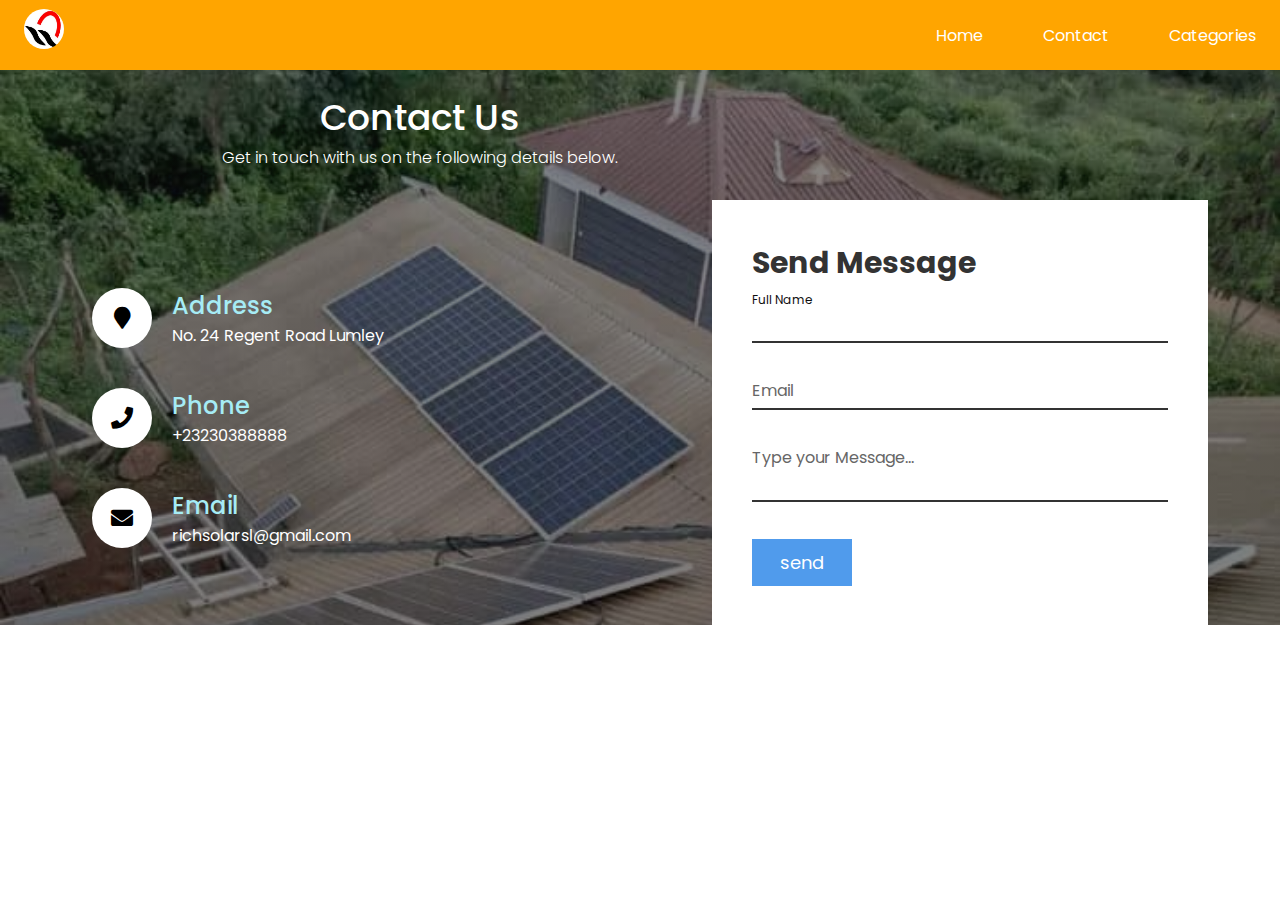
<file: contact_page/contact.html>
<!DOCTYPE html>
<html lang="en">
<head>
    <meta name="viewport" content="width=device-width, initial-scale=1.0" >
    <link rel="stylesheet" href="//use.fontawesome.com/releases/v5.0.7/css/all.css">
    <title>CONTACT</title>
    <link rel="stylesheet" href="./contact.css">
</head>
<body>
     <!-- Navigation Header -->
     <header>
        <nav class="navbar">
            <a href="" class="nav-branding"><img src="../img/logo.jpg" alt="logo"></a>
            <ul class="nav-menu">
                <li class="nav-item">
                    <a class="nav-link" href="/index.html">Home</a>
               

                <li class="nav-item">
                    <a class="nav-link" href="/contact_page/contact.html">Contact</a>
                </li>
                
                <li class="nav-item">
                    <a class="nav-link" href="/categories/categories.html">Categories</a>
                </li>
            </ul>
            <!-- Mobile Nav Menu  -->
            <ul class="_nav_menu">
                <span class="close_menu">&times;</span>
                <li class="_nav_"><a href="/index.html">Home</a></li>

                <li class="_nav_"><a href="/contact_page/contact.html">Contact</a></li>

                <li class="_nav_"><a href="/categories/categories.html">Categories</a></li>
            </ul>
            <!-- mobile nav end -->
            
            <div class="hamburger">
                <span class="bar"></span>
                <span class="bar"></span>
                <span class="bar"></span>
                <span class="bar"></span>
            </div>
        </nav>
    </header>
    <!-- End of Navigation Header -->

    <section class="contact">
       <div class="content">
        <h2>Contact Us</h2>
        <p>Get in touch with us on the following details below.</p>
       </div>
       <div class="container">
        <div class="contactInfo">
             <!-- box 1 -->
            <div class="box">
                <div class="icon"><i class="fa fa-map-marker" aria-hidden="true"></i></div>
                <div class="text">
                    <h2>Address</h2>
                    <p>No. 24 Regent Road Lumley</p>
                </div>
            </div>
            <!-- box 2 -->
            <div class="box">
                <div class="icon"><i class="fa fa-phone" aria-hidden="true"></i></div>
                <div class="text">
                    <h2>Phone</h2>
                     <p>+23230388888</p>
                </div>
            </div>
            <!-- box 3 -->
            <div class="box">
                <div class="icon"><i class="fa fa-envelope" aria-hidden="true"></i>
                </div>
                <div class="text">
                    <h2>Email</h2>
                     <p>richsolarsl@gmail.com</p>
                </div>
            </div>
        </div>
        <!-- contact -->
       <div class="contact-form">
        <form action="https://formspree.io/f/mlekveny"
        method="POST">
            <h3>Send Message</h3>
            <div class="input-box">
                <input type="text" name="name required="requi">
                <span>Full Name</span>
            </div>
            <div class="input-box">
                <input type="text" name="email" required="required">
                <span>Email</span>
            </div>
            <div class="input-box">
                <textarea name="message" required="required"></textarea>
                <span>Type your  Message...</span>
            </div>
            <div class="input-box">
                <input type="submit" value="send" name="">
            </div>
        </form>
    </div>
       </div>
    </section>
    <script src="/contact_page/contact.js"></script>
</body>
</html>
</file>
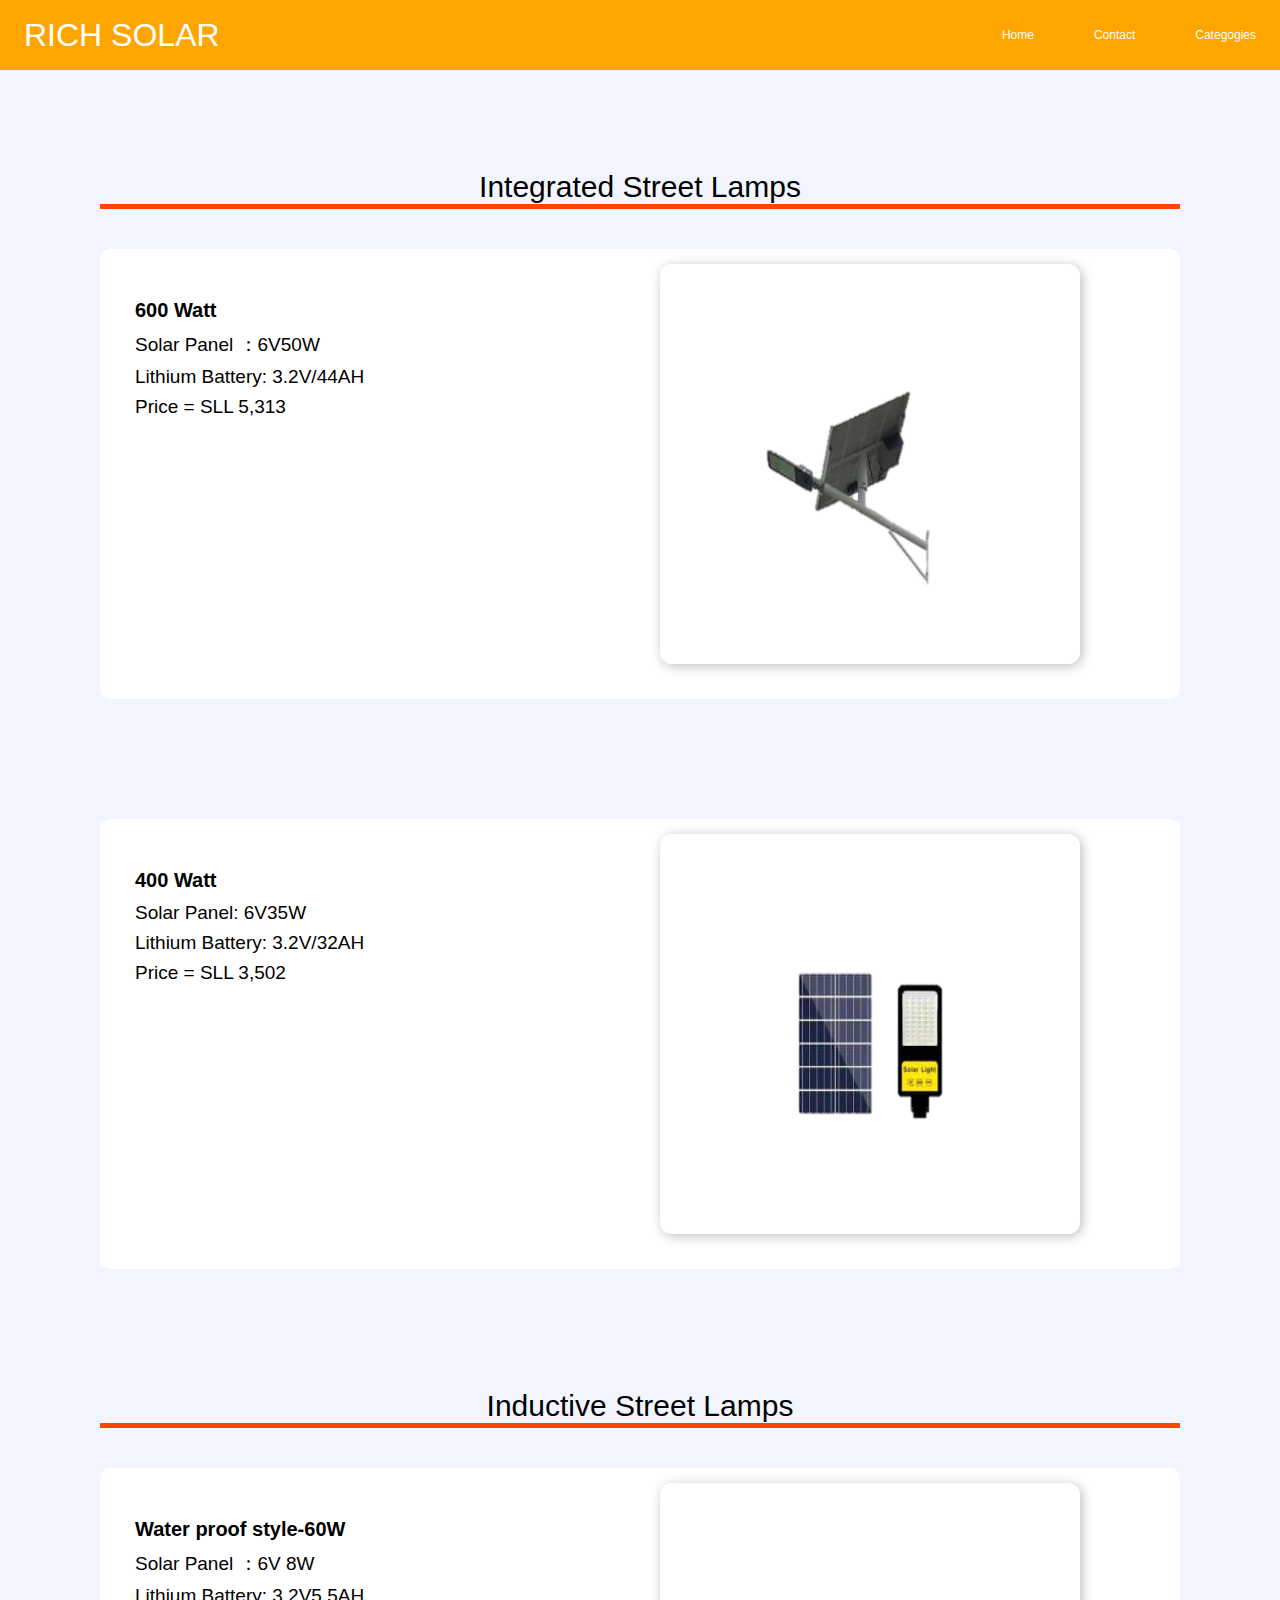
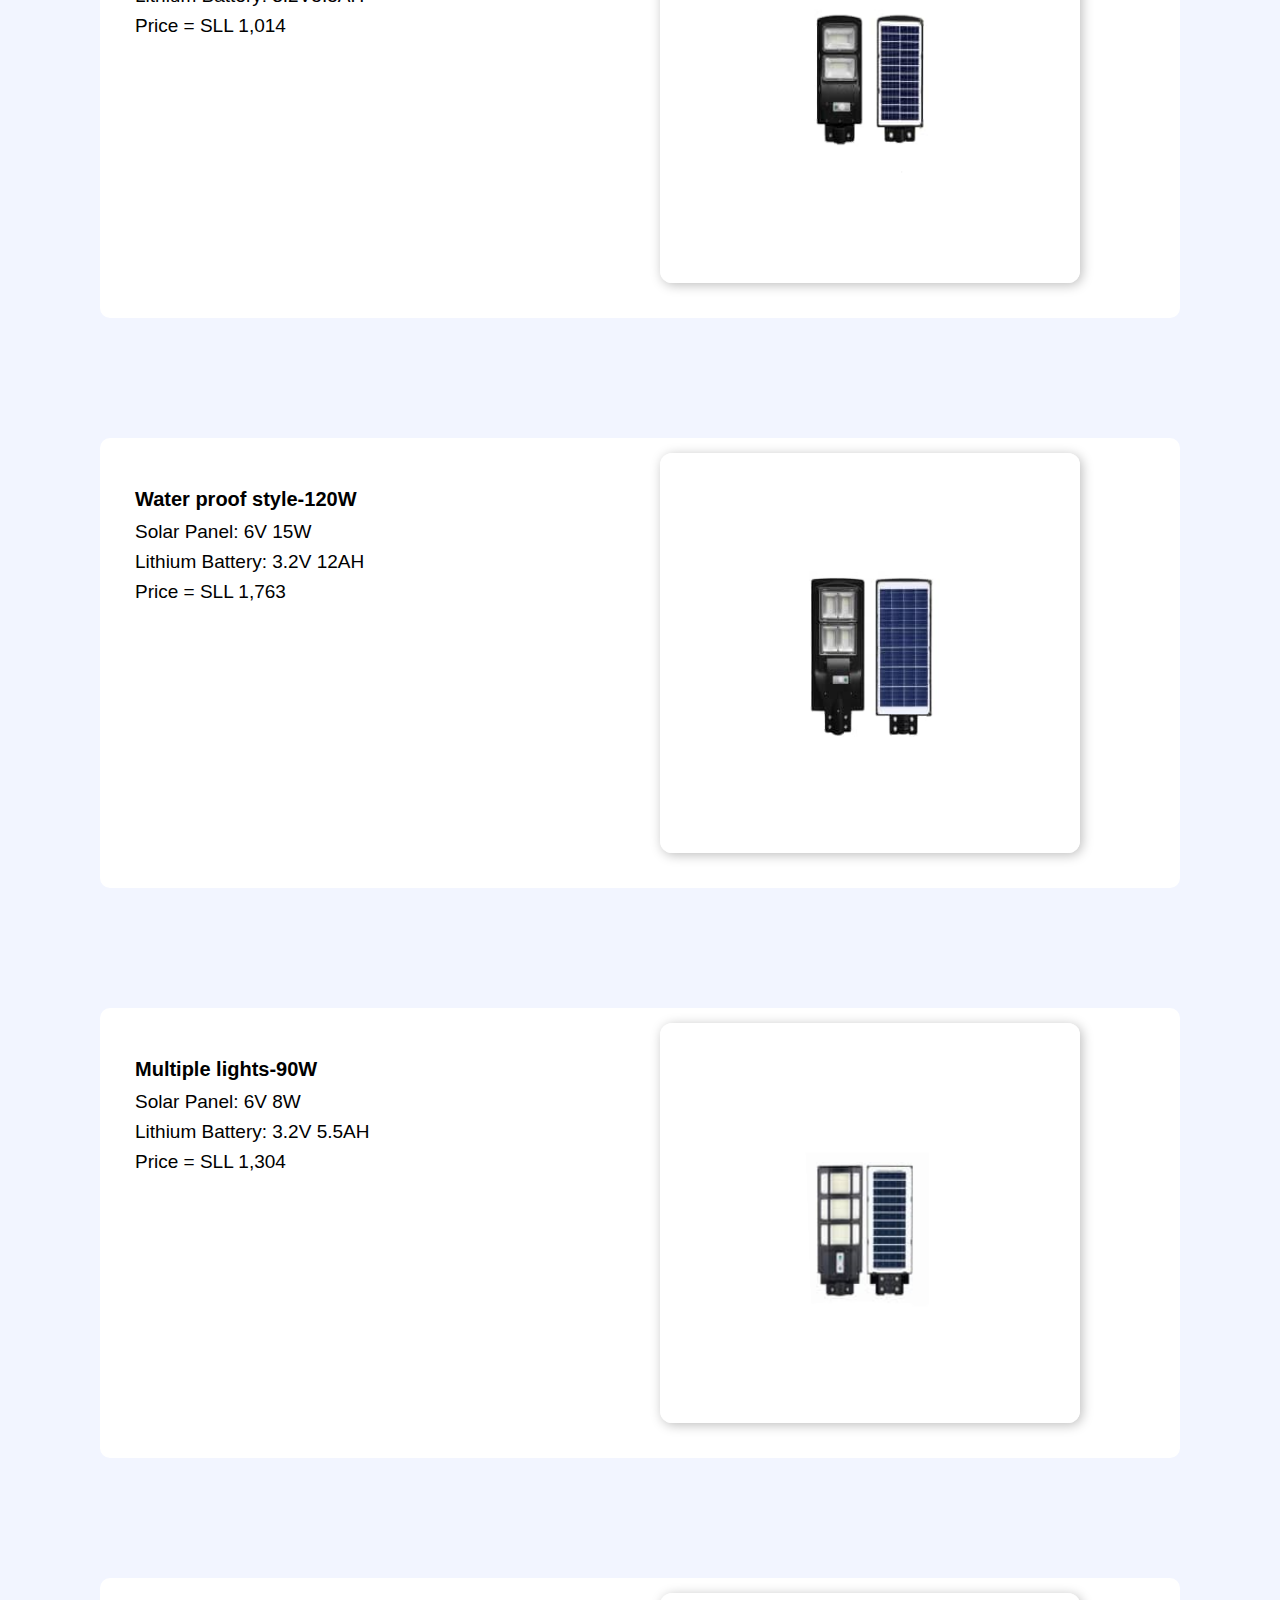
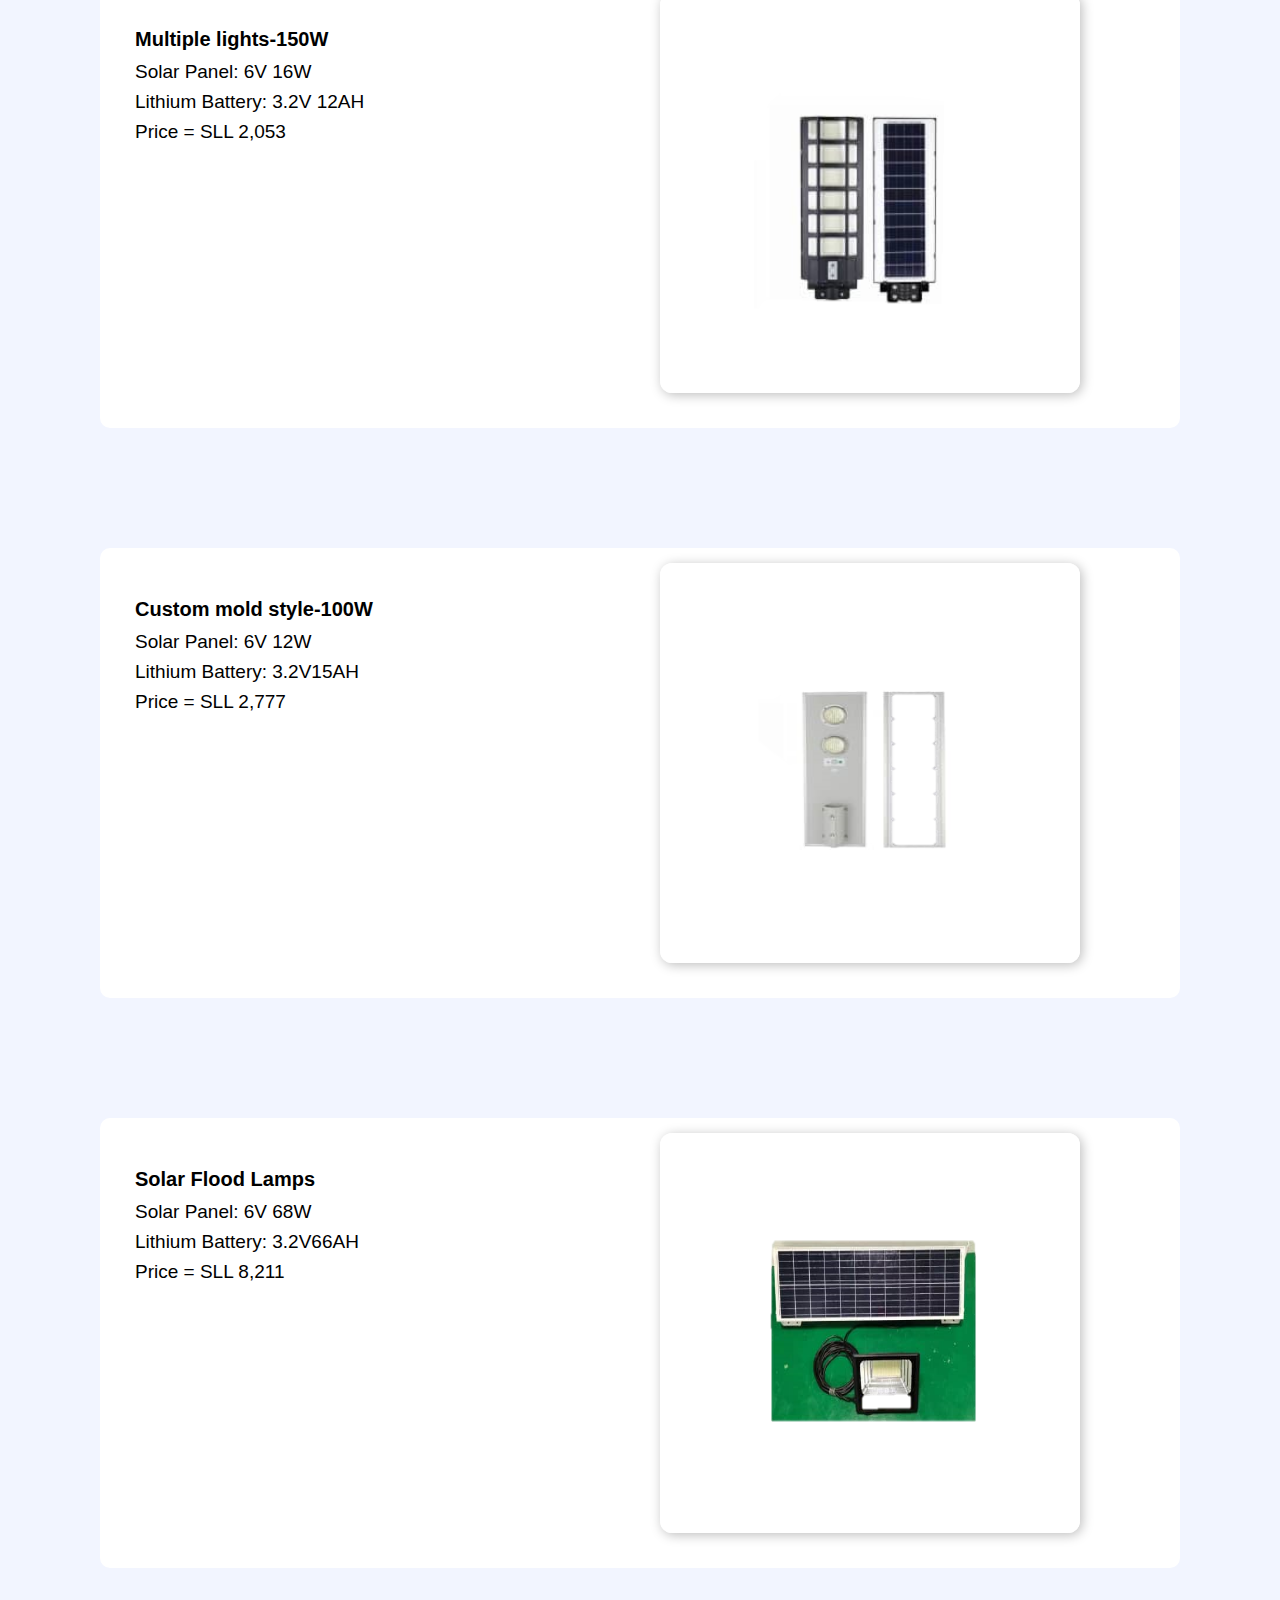
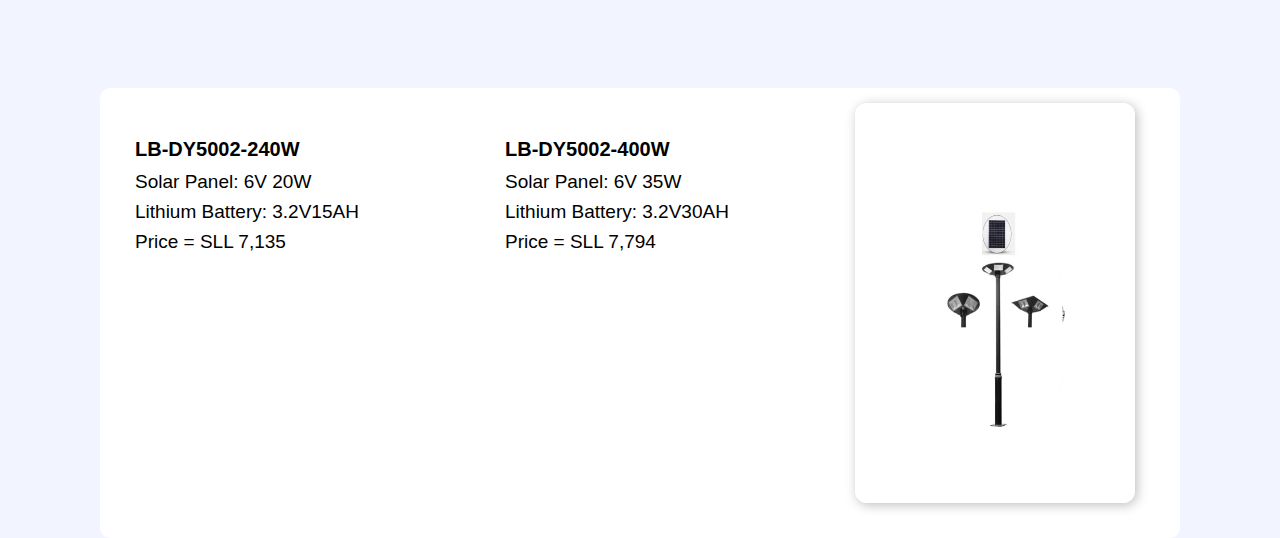
<file: categories/products-details/Lights/lights.html>
<!DOCTYPE html>
<html lang="en">
<head>
    <meta charset="UTF-8">
    <meta http-equiv="X-UA-Compatible" content="IE=edge">
    <meta name="viewport" content="width=device-width, initial-scale=1.0">
    <title>Solar Lights</title>
    <link rel="stylesheet" href="./lights.css">
</head>
<body>
        <!-- Navigation Header -->
        <header>
            <nav class="navbar">
                <a href="" class="nav-branding">RICH SOLAR</a>
                <ul class="nav-menu">
                    <li class="nav-item">
                        <a class="nav-link" href="/index.html">Home</a>
                    <li class="nav-item">
                        <a class="nav-link" href="/contact_page/contact.html">Contact</a>
                    </li>
                    <li class="nav-item">
                        <a class="nav-link" href="/categories/categories.html">Categogies</a>
                    </li>
                </ul>
                <!-- Mobile Nav Menu  -->
                <ul class="_nav_menu">
                    <span class="close_menu">&times;</span>
                    <li class="_nav_"><a href="/index.html">Home</a></li>
    
                    <li class="_nav_"><a href="/contact_page/contact.html">Contact</a></li>
                    <li class="_nav_"><a href="/categories/categories.html">Categories</a></li>
                </ul>
                <!-- mobile nav end -->
                
                <div class="hamburger">
                    <span class="bar"></span>
                    <span class="bar"></span>
                    <span class="bar"></span>
                    <span class="bar"></span>
                </div>
            </nav>
        </header>
        <!-- End of Navigation Header -->
        <!-- lights -->
       <section class="products">
        <!-- Light 1 -->
        <h2> Integrated Street Lamps</h2>
        <div class="products-card">
            <div class="products-content">
                <h3>600 Watt</h3>
               <p>Solar Panel ：6V50W</p>
               <p>Lithium Battery: 3.2V/44AH</p>
               <p>Price = SLL 5,313</p>
            </div>
            <div class="products-image">
             <img src="./lights/street-light-1.PNG" alt="Solar stret light">
         </div>
        </div>

         <!-- Light 1 -->
         <div class="products-card">
             <div class="products-content">
                 <h3>400 Watt</h3>
                <p>Solar Panel: 6V35W</p>
                <p>Lithium Battery: 3.2V/32AH</p>
                <p>Price = SLL 3,502</p>
             </div>
             <div class="products-image">
              <img src="./lights/l12.PNG" alt="Solar stret light">
          </div>
         </div>
           
          <!-- Light 1 -->
        <h2> Inductive Street Lamps</h2>
        <div class="products-card">
            <div class="products-content">
                <h3>Water proof style-60W</h3>
               <p>Solar Panel ：6V 8W</p>
               <p>Lithium Battery: 3.2V5.5AH</p>
               <p>Price = SLL 1,014</p>
            </div>
            <div class="products-image">
             <img src="./lights/l4.PNG" alt="Solar stret light">
         </div>
        </div>

         <!-- Light 1 -->
         <div class="products-card">
             <div class="products-content">
                 <h3>Water proof style-120W</h3>
                <p>Solar Panel: 6V 15W</p>
                <p>Lithium Battery: 3.2V 12AH</p>
                <p>Price = SLL 1,763</p>
             </div>
             <div class="products-image">
              <img src="./lights/l5.PNG" alt="Solar stret light">
          </div>
         </div>

          <!-- Light 1 -->
          <div class="products-card">
            <div class="products-content">
                <h3>Multiple lights-90W</h3>
               <p>Solar Panel: 6V 8W</p>
               <p>Lithium Battery: 3.2V 5.5AH</p>
               <p>Price = SLL 1,304</p>
            </div>
            <div class="products-image">
             <img src="./lights/l6.PNG" alt="Solar stret light">
         </div>
        </div>
        

          <!-- Light 1 -->
          <div class="products-card">
            <div class="products-content">
                <h3>Multiple lights-150W</h3>
               <p>Solar Panel: 6V 16W</p>
               <p>Lithium Battery: 3.2V 12AH</p>
               <p>Price = SLL 2,053</p>
            </div>
            <div class="products-image">
             <img src="./lights/l7.PNG" alt="Solar stret light">
         </div>
        </div>

          <!-- Light 1 -->
          <div class="products-card">
            <div class="products-content">
                <h3>Custom mold style-100W</h3>
               <p>Solar Panel: 6V 12W</p>
               <p>Lithium Battery: 3.2V15AH</p>
               <p>Price = SLL 2,777</p>
            </div>
            <div class="products-image">
             <img src="./lights/l8.PNG" alt="Solar stret light">
         </div>
        </div>

          <!-- Light 1 -->
          <div class="products-card">
            <div class="products-content">
                <h3>Solar Flood Lamps</h3>
               <p>Solar Panel: 6V 68W</p>
               <p>Lithium Battery: 3.2V66AH</p>
               <p>Price = SLL 8,211</p>
            </div>
            <div class="products-image">
             <img src="./lights/l1.PNG" alt="Solar stret light">
         </div>
        </div>

          <!-- Light 1 -->
          <div class="products-card">
            <div class="products-content">
                <h3>LB-DY5002-240W</h3>
               <p>Solar Panel: 6V 20W</p>
               <p>Lithium Battery: 3.2V15AH</p>
               <p>Price = SLL 7,135</p>
            </div>
            <div class="products-content">
                <h3>LB-DY5002-400W</h3>
               <p>Solar Panel: 6V 35W</p>
               <p>Lithium Battery: 3.2V30AH</p>
               <p>Price = SLL 7,794</p>
            </div>
            <div class="products-image">
             <img src="./lights/l3.PNG" alt="Solar stret light">
         </div>
        </div>
       </section>

    <script src="./lights.js"></script>
</body>
</html>
</file>
<file: contact_page/contact.css>
@import url('httpa://fonts.googleapis.com/css2?family=poppins:wght@200;300;400;500;600;700;800;900&display=swap');

*{
    padding: 0;
    margin: 0;
    box-sizing: border-box;
    font-family: 'poppins', sans-serif;
}

/* Nav header */
header{
    background-color: orange;
    position: fixed;
    z-index: 100;
    width: 100%;
    top: 0;
}

li{
    list-style: none;
}

a{
    color: #fff;
    text-decoration: none;
}

.navbar{
    min-height: 70px;
    display: flex;
    justify-content: space-between;
    align-items: center;
    padding: 0 24px;
}

.nav-menu{
    display: flex;
    justify-content: space-between;
    align-items: center;
    gap: 60px;
}

/* logo */
.nav-branding img{
    width: 40px;
    height: 40px;
    border-radius: 100%;
}
/* mobile nav menu  */
._nav_menu {
    display: none;
    position:absolute;
    background-color: rgba(0,0,0,0.761);
    color:#fff;
    flex-direction: column;
    height: 780px;
    width: 100%;
    top: 0;
    bottom: 0;
    left: 0;
    right: 0;
    align-items: center;
    padding-top: 5em;
    gap: 24px;
    font-size: 30px;
}

/* close nav menu  */
.close_menu {
        font-weight: bold;
        position: absolute;
        top: 24px;
        right: 24px;
}

.nav-branding{
    font-size: 2rem;
}

.nav-link{
    transition: 0.7s ease;
}

.nav-link:hover{
    color: dodgerblue;
}

.hamburger{
    display: none;
    cursor: pointer;
}

.bar{
    display: block;
    width: 25px;
    height: 3px;
    margin: 5px auto;
    -webkit-transition: all 0.3s ease-in-out;
    transition: all 0.3s ease-in-out;
    background-color: #fff;
}


.contact{
    background: linear-gradient(rgba(16, 16, 16, 0.5)0%, rgb(0,0,0,0.5)100%), url(/contact_page/rich.jpeg);
    background-repeat: no-repeat;
    background-size: cover;
    width: 100%;
    padding: 30px 20px;
    background-color: #fff;
    margin-top: 60px;
}

.contact .content{
    max-width: 800px;
    text-align: center;
}

.contact .content h2{
    font-size: 36px;
    font-weight: 500;
    color: #fff;
}

.contact .content p{
    font-weight: 300;
    color: #fff;
}

.container{
    width: 100%;
    display: block;
    margin-left: px;
    justify-content: center;
    align-items: center;
    margin-top: 30px;
}

.container .contactInfo{
    width: 100%;
    display: flex;
    flex-direction: column;
}

.container .contactInfo .box{
    position: relative;
    padding: 20px 0;
    display: flex;
}

.container .contactInfo .box .icon{
    min-width: 60px;
    height: 60px;
    background: #fff;
    display: flex;
    justify-content: center;
    align-items: center;
    border-radius: 50%;
    font-size: 22px;
}

.container .contactInfo .box .text{
    margin-left: 20px;
    font-size: 16px;
    color: #fff;
    flex-direction: column;
    font-weight: 300px;
}


.container .contactInfo .box .text p{
    width: 100%;
}

.container .contactInfo .box .text h2{
    font-weight: 500;
    color: #a6ecf5;
}

.contact-form{
    width: 100%;
    padding: 40px;
    background: #fff;
}

.contact-form h3{
    font-size: 30px;
    color: #333;
    font-weight: 700;
}

.contact-form .input-box{
    position: relative;
    width: 100%;
    margin-top: 10px;
}

.contact-form  .input-box input,
.contact-form  .input-box textarea{
    width: 100%;
    padding: 5px 0;
    font-size: 16px;
    margin: 10px 0;
    border: none;
    border-bottom: 2px solid #333;
    outline: none;
    resize: none;
}

.contact-form  .input-box span{
    position: absolute;
    left: 0;
    padding: 5px 0;
    font-size: 16px;
    margin: 10px 0;
    pointer-events: none;
    transition: 0.5s;
    color: #666;
}

.contact-form  .input-box input:focus ~ span,
.contact-form  .input-box textarea:focus ~ span,
.contact-form  .input-box textarea:focus ~ span,
.contact-form  .input-box input:valid ~ span{
    color: #0f0f0f;
    font-size: 12px;
    transform: translateY(-20px);
}

.contact-form  .input-box input[type="submit"]{
    width: 100px;
    background-color: #509bec;
    color: #fff;
    border: none;
    cursor: pointer;
    padding: 10px;
    font-size: 18px;
}


@media(max-width:991px) {
    /* Header styles */
    .hamburger{
        display: block;
    }

    .hamburger.active .bar:nth-child(2){
        opacity: 0;
    }

    .hamburger.active .bar:nth-child(1){
        transform: translateY(8px) rotate(45deg);
    }

    .hamburger.active .bar:nth-child(3){
        transform: translateY(-8px) rotate(-45deg);
    }

    .nav-menu{
        position: fixed;
        left: -100%;
        top: 70px;
        gap: 0;
        flex-direction: column;
        color: #262626;
        width: 100%;
        text-align: center;
        transform: 0.3s;
    }

    .nav-item{
        margin: 16px 0;
    }

    .nav-menu:active{
        left: 0;
    }
}


@media screen and (min-width: 768px){

    .contact{
        background: linear-gradient(rgba(16, 16, 16, 0.5)0%, rgb(0,0,0,0.5)100%), url(/contact_page/rich.jpeg);
        background-repeat: no-repeat;
        background-size: cover;
        width: 100%;
        height: 565px;
        padding: 30px 20px;
        background-color: #fff;
        margin-top: 60px;
    }

    .contact .content{
        max-width: 800px;
        text-align: center;
    }

    .contact .content h2{
        font-size: 36px;
        font-weight: 500;
        color: #fff;
    }

    .contact .content p{
        font-weight: 300;
        color: #fff;
    }
    
    .container{
        width: 100%;
        display: flex;
        margin-left: 10px;
       
        justify-content: center;
        align-items: center;
        margin-top: 30px;
    }
    
    .container .contactInfo{
        width: 50%;
        display: flex;
        flex-direction: column;
    }
    
    .container .contactInfo .box{
        position: relative;
        padding: 20px 0;
        display: flex;
    }
    .container .contactInfo .box .icon{
        min-width: 60px;
        height: 60px;
        background: #fff;
        display: flex;
        justify-content: center;
        align-items: center;
        border-radius: 50%;
        font-size: 22px;
    }
    
    .container .contactInfo .box .text{
        margin-left: 20px;
        font-size: 16px;
        color: #fff;
        flex-direction: column;
        font-weight: 300px;
    }
    
    .container .contactInfo .box .text h2{
        font-weight: 500;
        color: #a6ecf5;
    }
    
    .contact-form{
        width: 40%;
        padding: 40px;
        background: #fff;
    }
    
    .contact-form h3{
        font-size: 30px;
        color: #333;
        font-weight: 700;
    }
    
    .contact-form .input-box{
        position: relative;
        width: 100%;
        margin-top: 10px;
    }
    
    .contact-form  .input-box input,
    .contact-form  .input-box textarea{
        width: 100%;
        padding: 5px 0;
        font-size: 16px;
        margin: 10px 0;
        border: none;
        border-bottom: 2px solid #333;
        outline: none;
        resize: none;
    }
    
    .contact-form  .input-box span{
        position: absolute;
        left: 0;
        padding: 5px 0;
        font-size: 16px;
        margin: 10px 0;
        pointer-events: none;
        transition: 0.5s;
        color: #666;
    }
    
    .contact-form  .input-box input:focus ~ span,
    .contact-form  .input-box textarea:focus ~ span,
    .contact-form  .input-box textarea:focus ~ span,
    .contact-form  .input-box input:valid ~ span{
        color: #0f0f0f;
        font-size: 12px;
        transform: translateY(-20px);
    }
    
    .contact-form  .input-box input[type="submit"]{
        width: 100px;
        background-color: #509bec;
        color: #fff;
        border: none;
        cursor: pointer;
        padding: 10px;
        font-size: 18px;
    }
    
    
}
</file>
<file: categories/products-details/Lights/lights.css>
*{
    margin: 0;
    padding: 0;
    box-sizing: border-box;
}
html{
    scroll-behavior:smooth;
}
body{
    font-family: 'Segoe UI', Tahoma, Geneva, Verdana, sans-serif;
    font-size: 12px;
    background-color: #f2f5ff;
}

/* Nav header */
header{
    background-color: orange;
    position: fixed;
    z-index: 100;
    width: 100%;
    top: 0;
}

li{
    list-style: none;
}
a{
    color: #fff;
    text-decoration: none;
}

.navbar{
    min-height: 70px;
    display: flex;
    justify-content: space-between;
    align-items: center;
    padding: 0 24px;
}

.nav-menu{
    display: flex;
    justify-content: space-between;
    align-items: center;
    gap: 60px;
}

/* mobile nav menu  */
._nav_menu {
    display: none;
    position:absolute;
    background-color: rgba(0,0,0,0.761);
    color:#fff;
    flex-direction: column;
    height: 780px;
    width: 100%;
    top: 0;
    bottom: 0;
    left: 0;
    right: 0;
    align-items: center;
    padding-top: 5em;
    gap: 24px;
    font-size: 30px;
}

/* close nav menu  */
.close_menu {
        font-weight: bold;
        position: absolute;
        top: 24px;
        right: 24px;
}

.nav-branding{
    font-size: 2rem;
}
.nav-link{
    transition: 0.7s ease;
}
.nav-link:hover{
    color: dodgerblue;
}
.hamburger{
    display: none;
    cursor: pointer;
}
.bar{
    display: block;
    width: 25px;
    height: 3px;
    margin: 5px auto;
    -webkit-transition: all 0.3s ease-in-out;
    transition: all 0.3s ease-in-out;
    background-color: #fff;
}

/*  */
/* products */
.products{
    width: 100%;
    padding: 50px 20px;
    margin-top: 50px;
    height: 700px;
}
.products-card{
    width: 90px;
    width: 100%;
    border-radius: 10px;
    background: #fff;
    margin-top: 40px;
}
.products-content{
    margin-left: 20px;
    margin-top: 20px;
}
.products-image{
    height: 400px;
    width: 90px;
    width: 100%;
    border-radius: 10px;
}

.products-image img{
    width: 100%;
    border-radius: 12px;
    box-shadow: 2px 2px 12px rgba(0,0,0,0.261);
}
.products .products-image img{
    height: 400px;
}

.products-content{
    margin-top: 30px;
    margin-bottom: 20px;
    font-size: 19px;
    font-weight: 500px;
}

.products h2{
    font-size: 30px;
    font-weight: 400;
    margin-bottom: 30px;
    text-align: center;
    margin-top: 40px;
    border-bottom: 5px solid orangered;
    
}
.products h3{
    font-size: 20px;
    font-weight: 600;
   padding-top: 20px;
    margin-bottom: 10px;
    border-top-right-radius: 13%;
}


/* Media query styles for desktop screen */
@media(max-width:768px) {
    /* Header styles */
    .hamburger{
        display: block;
    }

    .hamburger.active .bar:nth-child(2){
        opacity: 0;
    }
    .hamburger.active .bar:nth-child(1){
        transform: translateY(8px) rotate(45deg);
    }
    .hamburger.active .bar:nth-child(3){
        transform: translateY(-8px) rotate(-45deg);
    }
    .nav-menu{
        position: fixed;
        left: -100%;
        top: 70px;
        gap: 0;
        flex-direction: column;
        color: #262626;
        width: 100%;
        text-align: center;
        transform: 0.3s;
    }
    .nav-item{
        margin: 16px 0;
    }
    .nav-menu:active{
        left: 0;
    }
}
@media screen and (min-width: 768px){
     /* Productts */
     .products{
    
        padding: 80px 100px;
         margin-bottom: -35%;
    }
    .products-card{
        padding: 15px;
        display: flex;
         margin-bottom: 120px;
         height: 450px;
    }
    
    .products-image{
        width: 40%;
        margin-right: 30px;
        height: 300px;
    }
   
    .products-content{
        width: 50%;
        margin-top: 0;
    }

    .products-content p{
        margin-top: 8px;
    }

    .products-content h3{
        margin-top: 15px;
    }
    .products-card im{
        width: 400px;
    }
    
}
</file>
